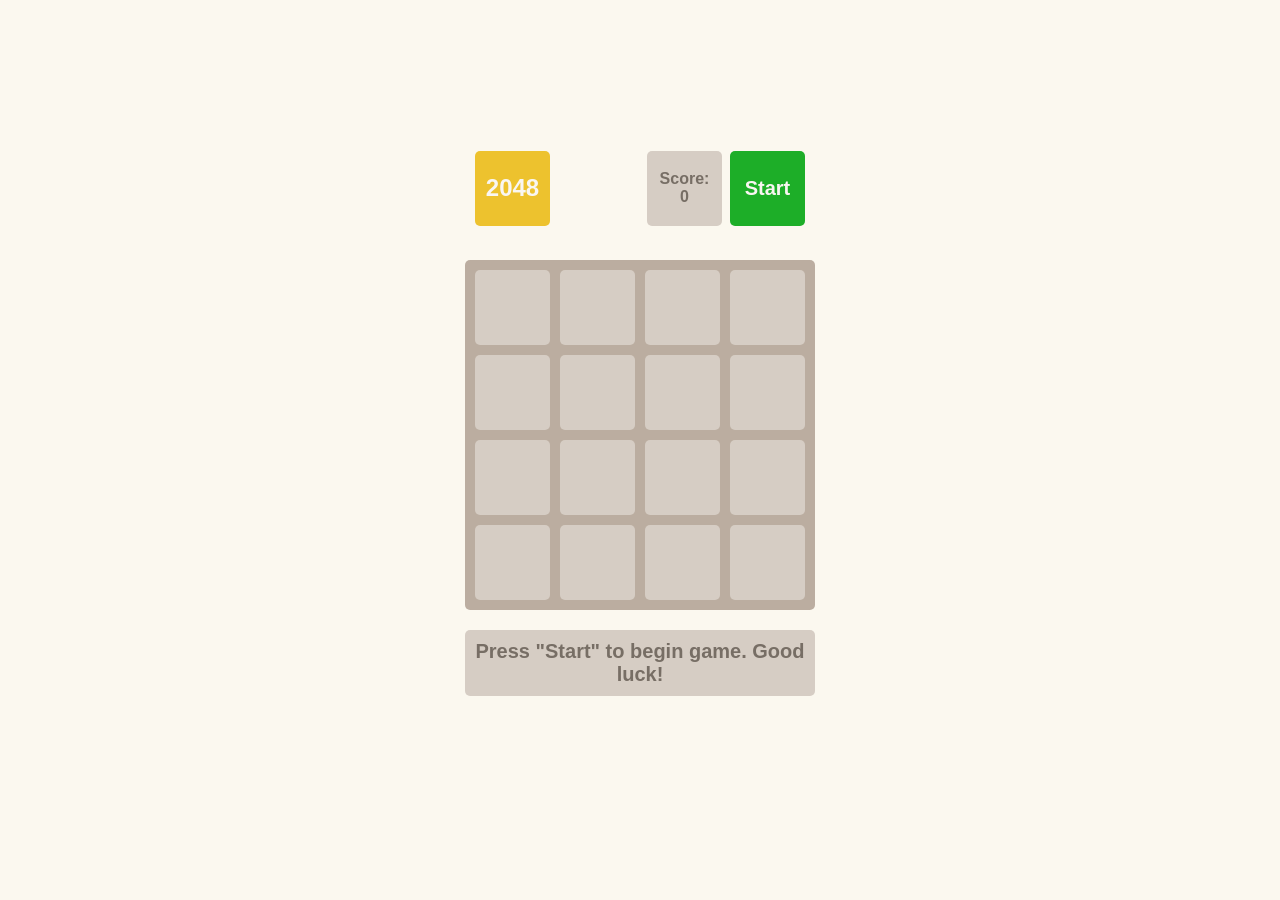
<file: index.html>
<!doctype html><html lang="en"><head><meta charset="utf-8"><meta name="viewport" content="width=device-width, initial-scale=1.0"><link rel="icon" href="dou.6af3aa62.png"><title>2048</title><link rel="stylesheet" href="index.09d6b6e5.css"></head><body> <div class="container"> <div class="game-header"> <h1>2048</h1> <div class="controls"> <p class="info"> Score: <span class="game-score">0</span> </p> <button class="button start">Start</button> </div> </div> <table class="game-field"> <tbody> <tr class="field-row"> <td class="field-cell"></td> <td class="field-cell"></td> <td class="field-cell"></td> <td class="field-cell"></td> </tr> <tr class="field-row"> <td class="field-cell"></td> <td class="field-cell"></td> <td class="field-cell"></td> <td class="field-cell"></td> </tr> <tr class="field-row"> <td class="field-cell"></td> <td class="field-cell"></td> <td class="field-cell"></td> <td class="field-cell"></td> </tr> <tr class="field-row"> <td class="field-cell"></td> <td class="field-cell"></td> <td class="field-cell"></td> <td class="field-cell"></td> </tr> </tbody> </table> <div class="message-container"> <p class="hidden message message-lose">You lose! Restart the game?</p> <p class="hidden message message-win">Winner! Congrats! You did it!</p> <p class="message message-start"> Press "Start" to begin game. Good luck! </p> </div> </div> <script type="module" src="index.73f03055.js"></script><script src="index.86071376.js" nomodule defer></script> </body></html>
</file>
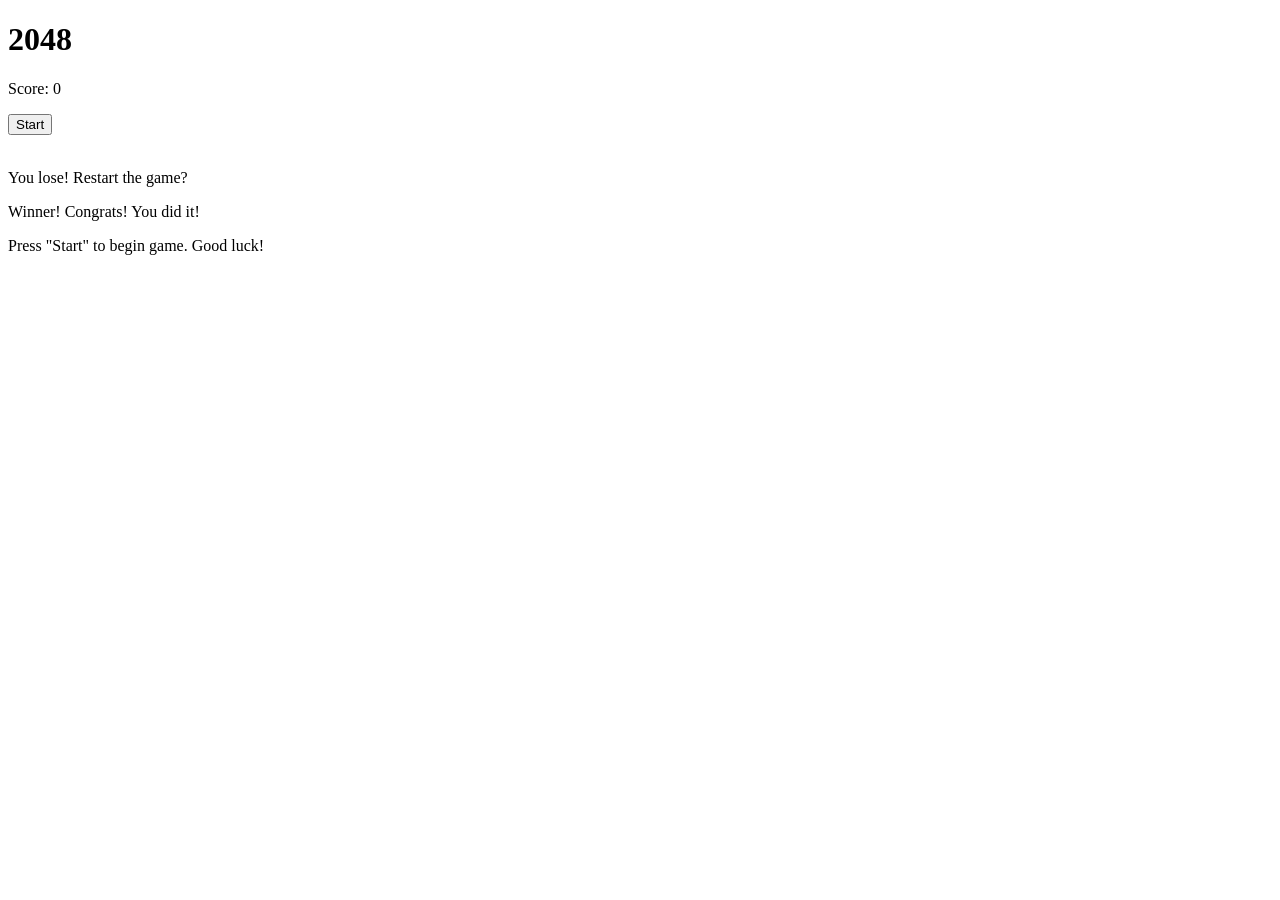
<file: src/index.html>
<!doctype html>
<html lang="en">
  <head>
    <meta charset="UTF-8" />
    <meta
      name="viewport"
      content="width=device-width, initial-scale=1.0"
    />

    <link rel="icon" href="./images/dou.png">
    <title>2048</title>
    <link
      rel="stylesheet"
      href="./styles/main.scss"
    />
  </head>
  <body>
    <div class="container">
      <div class="game-header">
        <h1>2048</h1>
        <div class="controls">
          <p class="info">
            Score:
            <span class="game-score">0</span>
          </p>
          <button class="button start">Start</button>
        </div>
      </div>

      <table class="game-field">
        <tbody>
          <tr class="field-row">
            <td class="field-cell"></td>
            <td class="field-cell"></td>
            <td class="field-cell"></td>
            <td class="field-cell"></td>
          </tr>

          <tr class="field-row">
            <td class="field-cell"></td>
            <td class="field-cell"></td>
            <td class="field-cell"></td>
            <td class="field-cell"></td>
          </tr>

          <tr class="field-row">
            <td class="field-cell"></td>
            <td class="field-cell"></td>
            <td class="field-cell"></td>
            <td class="field-cell"></td>
          </tr>

          <tr class="field-row">
            <td class="field-cell"></td>
            <td class="field-cell"></td>
            <td class="field-cell"></td>
            <td class="field-cell"></td>
          </tr>
        </tbody>
      </table>

      <div class="message-container">
        <p class="message message-lose hidden">You lose! Restart the game?</p>
        <p class="message message-win hidden">Winner! Congrats! You did it!</p>
        <p class="message message-start">
          Press "Start" to begin game. Good luck!
        </p>
      </div>
    </div>

    <script type="module" src="modules/Game.class.js"></script>
  </body>
</html>
</file>
<file: index.09d6b6e5.css>
body{background:#fbf8ef;-ms-flex-pack:center;justify-content:center;-ms-flex-align:center;align-items:center;min-height:100vh;margin:0;font-family:sans-serif;font-size:24px;font-weight:900;display:-ms-flexbox;display:flex}.field-cell{color:#776e65;box-sizing:border-box;text-align:center;vertical-align:center;-webkit-user-select:none;-ms-user-select:none;user-select:none;background:#d6cdc4;border-radius:5px;width:75px;height:75px}.field-cell--2{background:#eee4da}.field-cell--4{background:#ede0c8}.field-cell--8{color:#f9f6f2;background:#f2b179}.field-cell--16{color:#f9f6f2;background:#f59563}.field-cell--32{color:#f9f6f2;background:#f67c5f}.field-cell--64{color:#f9f6f2;background:#f65e3b}.field-cell--128{color:#f9f6f2;background:#edcf72}.field-cell--256{color:#f9f6f2;background:#edcc61}.field-cell--512{color:#f9f6f2;background:#edc850}.field-cell--1024{color:#f9f6f2;background:#edc53f}.field-cell--2048{color:#f9f6f2;background:#edc22e}.game-field{border-spacing:10px;background:#bbada0;border-radius:5px}.game-header{box-sizing:border-box;-ms-flex-pack:justify;justify-content:space-between;width:100%;margin-bottom:24px;padding:10px;display:-ms-flexbox;display:flex}h1{color:#f9f6f2;box-sizing:border-box;background:#edc22e;border-radius:5px;-ms-flex-pack:center;justify-content:center;-ms-flex-align:center;align-items:center;width:75px;height:75px;margin:0;font-size:24px;display:-ms-flexbox;display:flex}.info{color:#776e65;box-sizing:border-box;background:#d6cdc4;border-radius:5px;-ms-flex-direction:column;flex-direction:column;-ms-flex-pack:center;justify-content:center;-ms-flex-align:center;align-items:center;width:75px;height:75px;margin:0 8px 0 0;font-size:16px;display:-ms-flexbox;display:flex}.controls{display:-ms-flexbox;display:flex}.button{cursor:pointer;color:#f9f6f2;border:none;border-radius:5px;width:75px;height:75px;font-family:sans-serif;font-size:16px;font-weight:700;transition:background .25s}.start{background:#1dae28;font-size:20px}.start:hover{background:#179921}.restart{background:#f1b2b2}.restart:hover{background:#f87474}.message{box-sizing:border-box;color:#776e65;text-align:center;background:#d6cdc4;border-radius:5px;width:100%;padding:10px;font-size:20px}.hidden{display:none}.container{-ms-flex-direction:column;flex-direction:column;-ms-flex-align:center;align-items:center;width:350px;display:-ms-flexbox;display:flex}.message-win{color:#f9f6f2;background:#066d28}.message-lose{color:#f9f6f2;background:#6d060b}.message-container{width:100%;height:150px}
/*# sourceMappingURL=index.09d6b6e5.css.map */
</file>
